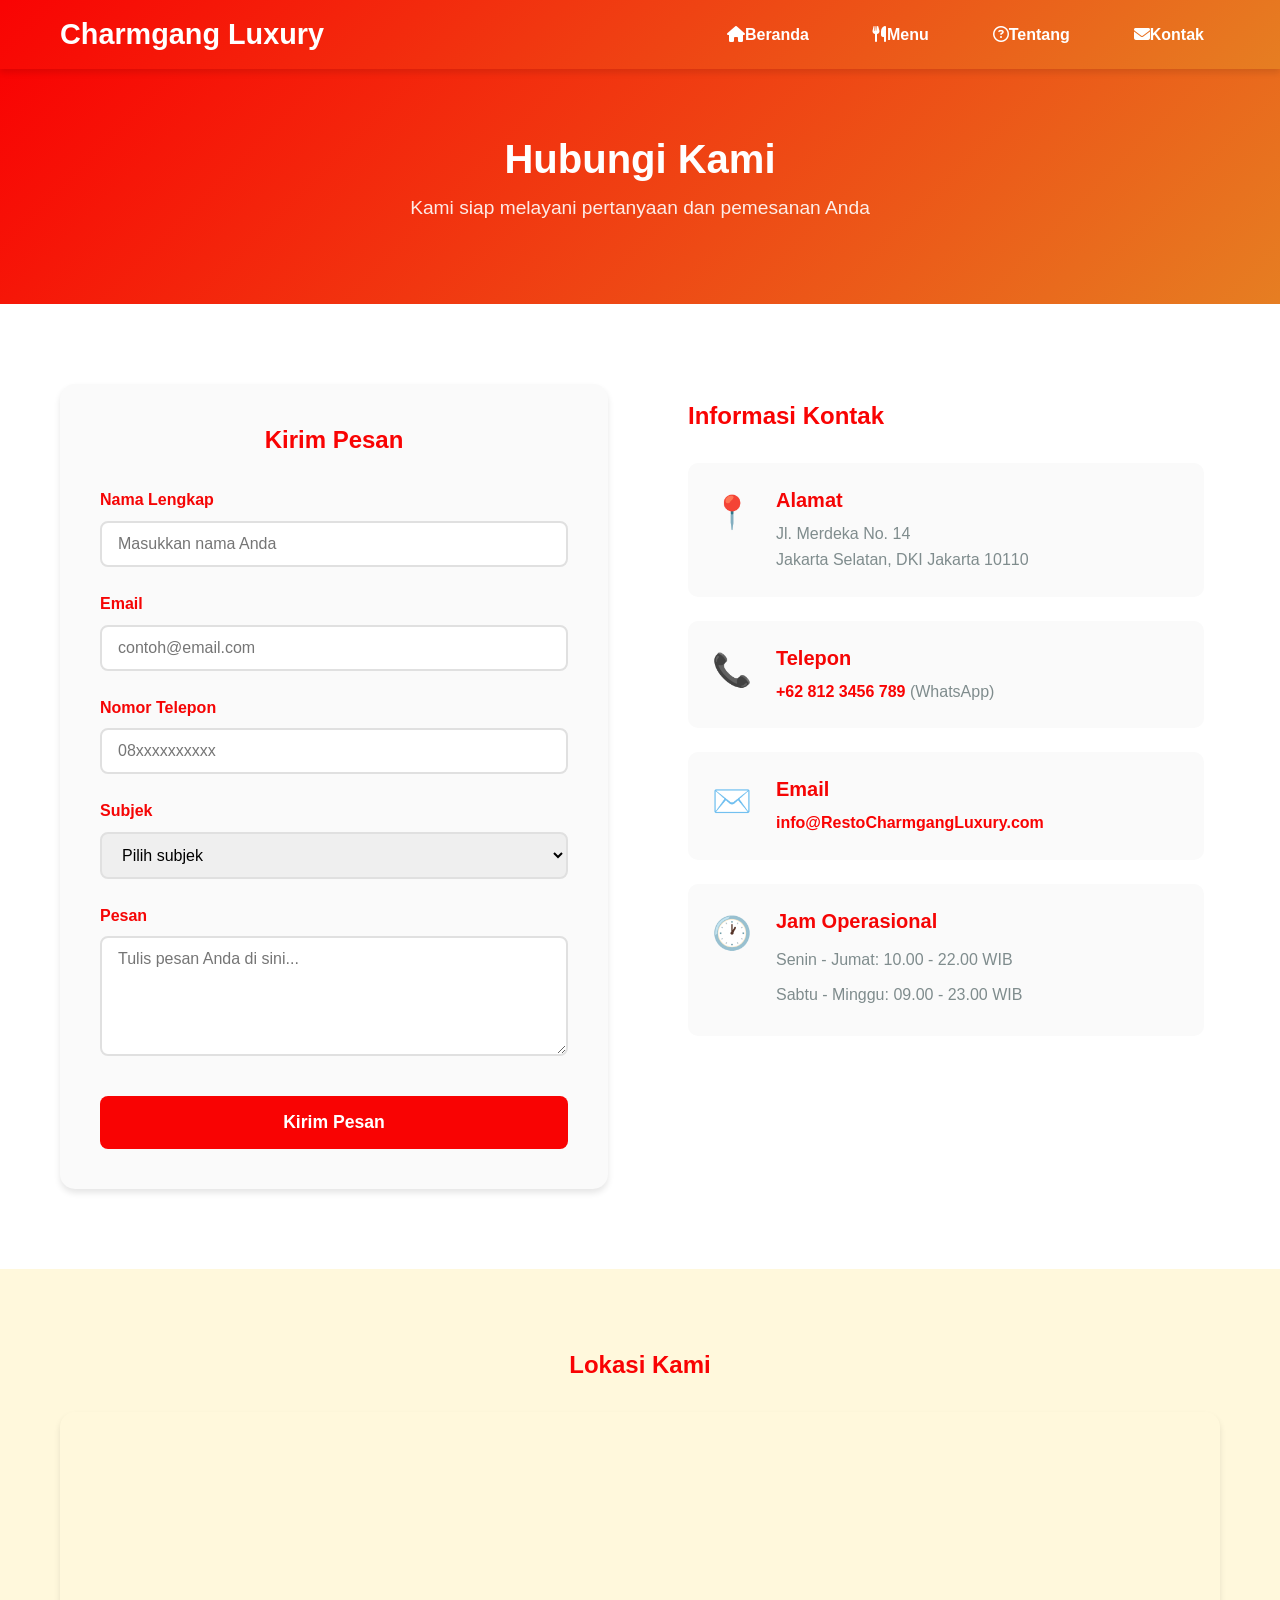
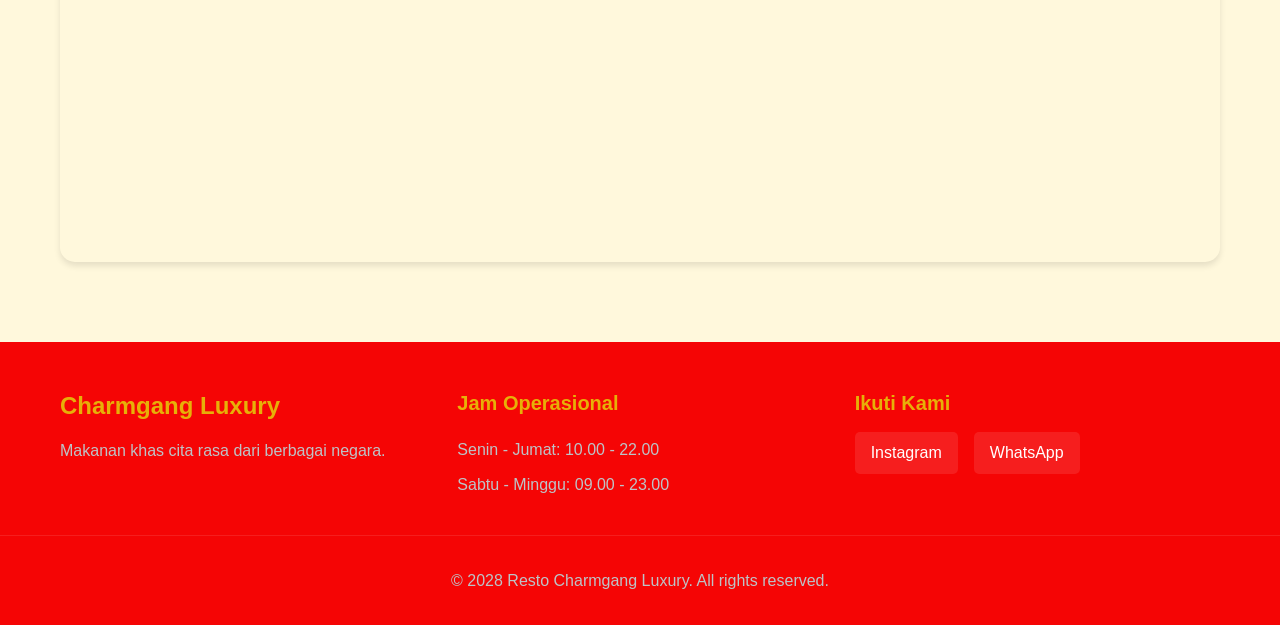
<file: kontak.html>
<!doctype html>
<html lang="id">
  <head>
    <meta charset="UTF-8" />
    <meta name="viewport" content="width=device-width, initial-scale=1.0" />
    <title>Kontak - Charmgang Luxury</title>
    <link
      rel="stylesheet"
      href="https://cdnjs.cloudflare.com/ajax/libs/font-awesome/6.4.0/css/all.min.css"
    />
    <!-- Menghubungkan ke file CSS eksternal -->
    <link rel="stylesheet" href="style.css" />
  </head>
  <body>
    <!-- Header dengan navigasi -->
    <header class="site-header">
      <div class="header-container">
        <div class="logo">
          <h1>Charmgang Luxury</h1>
        </div>
        <nav class="main-navigation" aria-label="Navigasi Utama">
          <ul class="nav-list">
            <li>
              <a href="index.html" class="nav-link">
                <i class="fa-solid fa-house"></i>Beranda</a
              >
            </li>
            <li>
              <a href="katalog.html" class="nav-link">
                <i class="fa-solid fa-utensils"></i>Menu</a
              >
            </li>
            <li>
              <a href="#about" class="nav-link"
                ><i class="fa-regular fa-circle-question"></i>Tentang</a
              >
            </li>
            <li>
              <a href="kontak.html" class="nav-link">
                <i class="fa-solid fa-envelope"></i>Kontak</a
              >
            </li>
          </ul>
        </nav>
      </div>
    </header>

    <!-- Konten utama halaman -->
    <main class="main-content">
      <!-- Section: Judul Halaman -->
      <section class="page-header-section">
        <div class="section-container">
          <h2 class="page-title">Hubungi Kami</h2>
          <p class="page-subtitle">
            Kami siap melayani pertanyaan dan pemesanan Anda
          </p>
        </div>
      </section>

      <!-- Section: Form Kontak -->
      <section class="contact-form-section">
        <div class="section-container">
          <div class="contact-grid">
            <!-- Form Kontak -->
            <div class="form-wrapper">
              <h3 class="form-title">Kirim Pesan</h3>
              <form class="contact-form" action="#" method="POST">
                <div class="form-group">
                  <label for="name" class="form-label">Nama Lengkap</label>
                  <input
                    type="text"
                    id="name"
                    name="name"
                    class="form-input"
                    placeholder="Masukkan nama Anda"
                    required
                  />
                </div>

                <div class="form-group">
                  <label for="email" class="form-label">Email</label>
                  <input
                    type="email"
                    id="email"
                    name="email"
                    class="form-input"
                    placeholder="contoh@email.com"
                    required
                  />
                </div>

                <div class="form-group">
                  <label for="phone" class="form-label">Nomor Telepon</label>
                  <input
                    type="tel"
                    id="phone"
                    name="phone"
                    class="form-input"
                    placeholder="08xxxxxxxxxx"
                  />
                </div>

                <div class="form-group">
                  <label for="subject" class="form-label">Subjek</label>
                  <select id="subject" name="subject" class="form-input">
                    <option value="">Pilih subjek</option>
                    <option value="reservation">Reservasi Tempat</option>
                    <option value="catering">Pesan Catering</option>
                    <option value="complaint">Keluhan</option>
                    <option value="suggestion">Saran</option>
                    <option value="other">Lainnya</option>
                  </select>
                </div>

                <div class="form-group">
                  <label for="message" class="form-label">Pesan</label>
                  <textarea
                    id="message"
                    name="message"
                    class="form-textarea"
                    rows="5"
                    placeholder="Tulis pesan Anda di sini..."
                    required
                  ></textarea>
                </div>

                <button type="submit" class="btn-submit">Kirim Pesan</button>
              </form>
            </div>

            <!-- Informasi Kontak -->
            <div class="contact-info-wrapper">
              <h3 class="info-title">Informasi Kontak</h3>

              <div class="contact-card">
                <div class="contact-icon">📍</div>
                <div class="contact-details">
                  <h4>Alamat</h4>
                  <p>
                    Jl. Merdeka No. 14<br />Jakarta Selatan, DKI Jakarta 10110
                  </p>
                </div>
              </div>

              <div class="contact-card">
                <div class="contact-icon">📞</div>
                <div class="contact-details">
                  <h4>Telepon</h4>
                  <p>
                    <a href="tel:+628123456789" class="contact-link"
                      >+62 812 3456 789</a
                    >
                    (WhatsApp)
                  </p>
                </div>
              </div>

              <div class="contact-card">
                <div class="contact-icon">✉️</div>
                <div class="contact-details">
                  <h4>Email</h4>
                  <p>
                    <a
                      href="mailto:info@RestoCharmgangLuxury .com"
                      class="contact-link"
                      >info@RestoCharmgangLuxury.com</a
                    >
                  </p>
                </div>
              </div>

              <div class="contact-card">
                <div class="contact-icon">🕐</div>
                <div class="contact-details">
                  <h4>Jam Operasional</h4>
                  <ul class="hours-list">
                    <li>Senin - Jumat: 10.00 - 22.00 WIB</li>
                    <li>Sabtu - Minggu: 09.00 - 23.00 WIB</li>
                  </ul>
                </div>
              </div>
            </div>
          </div>
        </div>
      </section>

      <!-- Section: Google Maps -->
      <section class="map-section">
        <div class="section-container">
          <h3 class="map-title">Lokasi Kami</h3>
          <div class="map-wrapper">
            <!-- Google Maps Embed -->
            <iframe
              src="https://www.google.com/maps/embed?pb=!1m18!1m12!1m3!1d126920.28316997513!2d106.7594878!3d-6.2297465!2m3!1f0!2f0!3f0!3m2!1i1024!2i768!4f13.1!3m3!1m2!1s0x2e69f3e945e34b9d%3A0x5371bf0fdad786a2!2sJakarta%20Pusat%2C%20Daerah%20Khusus%20Ibukota%20Jakarta!5e0!3m2!1sid!2sid!4v1234567890"
              width="100%"
              height="450"
              style="border: 0"
              allowfullscreen=""
              loading="lazy"
              referrerpolicy="no-referrer-when-downgrade"
              class="map-frame"
              title="Peta Lokasi Restoran Charmgang Luxury"
            >
            </iframe>
          </div>
        </div>
      </section>
    </main>

    <!-- Footer -->
    <footer class="site-footer">
      <div class="footer-container">
        <div class="footer-section">
          <h3>Charmgang Luxury</h3>
          <p>Makanan khas cita rasa dari berbagai negara.</p>
        </div>
        <div class="footer-section">
          <h4>Jam Operasional</h4>
          <ul class="footer-list">
            <li>Senin - Jumat: 10.00 - 22.00</li>
            <li>Sabtu - Minggu: 09.00 - 23.00</li>
          </ul>
        </div>
        <div class="footer-section">
          <h4>Ikuti Kami</h4>
          <div class="social-links">
            <a
              href="https://www.instagram.com/warungmakan.bhs?stkn=MTFjaXF3NGV0NnkxOA=="
              class="social-link"
              >Instagram</a
            >
            <a href="https://wa.me/628538541854" class="social-link"
              >WhatsApp</a
            >
          </div>
        </div>
      </div>
      <div class="footer-bottom">
        <p>&copy; 2028 Resto Charmgang Luxury. All rights reserved.</p>
      </div>
    </footer>
  </body>
</html>
</file>
<file: style.css>
* {
    margin: 0;
    padding: 0;
    box-sizing: border-box;
}

:root {
    --primary-color: #f90303;       
    --secondary-color: rgb(245, 5, 5); 
    --accent-color: hsl(45, 93%, 47%);  
    --light-bg: rgba(255, 248, 220, 0.95); 
    --text-dark: #2C3E50;
    --text-light: #ECF0F1;
    --white: #FFFFFF;
    --shadow: 0 4px 6px rgba(0, 0, 0, 0.1);
}

body {
    font-family: 'Segoe UI', Tahoma, Geneva, Verdana, sans-serif;
    font-size: 16px;
    line-height: 1.6;
    color: var(--text-dark);
    background-color: #FAFAFA;
}

h1, h2, h3, h4 {
    font-weight: 700;
    line-height: 1.3;
    margin-bottom: 1rem;
}

h1 { font-size: 2rem; }
h2 { font-size: 1.75rem; }
h3 { font-size: 1.5rem; }
h4 { font-size: 1.25rem; }

p {
    margin-bottom: 1rem;
}

a {
    text-decoration: none;
    color: inherit;
    transition: color 0.3s ease;
}


.site-header {
    background: linear-gradient(135deg, var(--primary-color), #E67E22);
    padding: 1rem 0;
    position: sticky;
    top: 0;
    z-index: 1000;
    box-shadow: var(--shadow);
}

.header-container {
    max-width: 1200px;
    margin: 0 auto;
    padding: 0 20px;
    display: flex;
    justify-content: space-between;
    align-items: center;
}

.logo h1 {
    color: var(--white);
    margin: 0;
    font-size: 1.8rem;
}

.main-navigation .nav-list {
    display: flex;
    list-style: none;
    gap: 2rem;
}

.nav-link {
    color: var(--white);
    font-weight: 600;
    padding: 0.5rem 1rem;
    border-radius: 5px;
    transition: background-color 0.3s ease;
}

.nav-link:hover,
.nav-link.active {
    background-color: rgba(255, 255, 255, 0.2);
}

.main-content {
    min-height: calc(100vh - 200px);
}

.section-container {
    max-width: 1200px;
    margin: 0 auto;
    padding: 0 20px;
}

.hero-section {
    background: linear-gradient(rgba(0, 0, 0, 0.5), rgba(0, 0, 0, 0.5)),
                url('https://images.unsplash.com/photo-1555939594-58d7cb561ad1?w=1200&h=600&fit=crop');
    background-size: cover;
    background-position: center;
    height: 80vh; 
    display: flex;
    align-items: center;
    justify-content: center;
    text-align: center;
    color: var(--white);
}

.hero-content {
    max-width: 800px;
    padding: 2rem;
}

.hero-title {
    font-size: 3rem;
    margin-bottom: 1rem;
    text-shadow: 2px 2px 4px rgba(0, 0, 0, 0.5);
}

.hero-subtitle {
    font-size: 1.5rem;
    margin-bottom: 2rem;
    opacity: 0.9;
}

.btn-primary {
    display: inline-block;
    background-color: var(--primary-color);
    color: var(--white);
    padding: 1rem 2.5rem;
    border-radius: 50px;
    font-weight: 700;
    font-size: 1.1rem;
    transition: transform 0.3s ease, background-color 0.3s ease;
}

.btn-primary:hover {
    background-color: #E67E22;
    transform: translateY(-3px);
}

.menu-section {
    padding: 5rem 0;
    background-color: var(--white);
}

.section-title {
    text-align: center;
    color: var(--primary-color);
    margin-bottom: 0.5rem;
}

.section-description {
    text-align: center;
    color: #7F8C8D;
    margin-bottom: 3rem;
    font-size: 1.1rem;
}

.menu-grid {
    display: grid;
    grid-template-columns: repeat(auto-fit, minmax(300px, 1fr));
    gap: 2rem;
}

.menu-item {
    background-color: var(--white);
    border-radius: 15px;
    overflow: hidden;
    box-shadow: var(--shadow);
    transition: transform 0.3s ease, box-shadow 0.3s ease;
}

.menu-item:hover {
    transform: translateY(-10px);
    box-shadow: 0 10px 20px rgba(0, 0, 0, 0.15);
}

.product-image {
    width: 100%;
    height: 250px; 
    overflow: hidden;
}

.img-responsive {
    width: 100%;
    height: 100%;
    object-fit: cover;
    transition: transform 0.3s ease;
}

.menu-item:hover .img-responsive {
    transform: scale(1.1);
}

.product-info {
    padding: 1.5rem;
}

.product-name {
    color: var(--secondary-color);
    margin-bottom: 0.5rem;
}

.product-description {
    color: #7F8C8D;
    font-size: 0.95rem;
    margin-bottom: 1rem;
}

.product-price {
    display: inline-block;
    background-color: var(--primary-color);
    color: var(--white);
    padding: 0.5rem 1.5rem;
    border-radius: 25px;
    font-weight: 700;
    font-size: 1.1rem;
}

.about-section {
    padding: 5rem 0;
    background-color: #FFF8DC; 
}    

.about-content {
    display: grid;
    grid-template-columns: 1fr 1fr;
    gap: 3rem;
    align-items: center;
}

.about-text p {
    margin-bottom: 1.5rem;
    font-size: 1.05rem;
}

.about-features {
    list-style: none;
    margin-top: 2rem;
}

.about-features li {
    padding: 0.5rem 0;
    font-size: 1.05rem;
}

.img-rounded {
    width: 100%;
    max-width: 500px; 
    border-radius: 20px;
    box-shadow: var(--shadow);
}

.testimonial-section {
    padding: 5rem 0;
    background-color: var(--secondary-color);
    color: var(--white);
}

.testimonial-section .section-title {
    color: var(--accent-color);
}

.testimonial-grid {
    display: grid;
    grid-template-columns: repeat(auto-fit, minmax(300px, 1fr));
    gap: 2rem;
    margin-top: 3rem;
}

.testimonial-card {
    background-color: rgba(255, 255, 255, 0.1);
    padding: 2rem;
    border-radius: 15px;
    border-left: 4px solid var(--accent-color);
}

.testimonial-card p {
    font-style: italic;
    font-size: 1.1rem;
    margin-bottom: 1rem;
    line-height: 1.8;
}

.testimonial-card cite {
    font-weight: 700;
    color: var(--accent-color);
}

.page-header-section {
    background: linear-gradient(135deg, var(--primary-color), #E67E22);
    padding: 4rem 0;
    text-align: center;
    color: var(--white);
}

.page-title {
    font-size: 2.5rem;
    margin-bottom: 0.5rem;
}

.page-subtitle {
    font-size: 1.2rem;
    opacity: 0.9;
}

.contact-form-section {
    padding: 5rem 0;
    background-color: var(--white);
}

.contact-grid {
    display: grid;
    grid-template-columns: 1fr 1fr;
    gap: 4rem;
}

.form-wrapper {
    background-color: #FAFAFA;
    padding: 2.5rem;
    border-radius: 15px;
    box-shadow: var(--shadow);
}

.form-title {
    color: var(--primary-color);
    margin-bottom: 2rem;
    text-align: center;
}

.contact-form {
    display: flex;
    flex-direction: column;
    gap: 1.5rem;
}

.form-group {
    display: flex;
    flex-direction: column;
}

.form-label {
    font-weight: 600;
    margin-bottom: 0.5rem;
    color: var(--secondary-color);
}

.form-input,
.form-textarea {
    padding: 0.75rem 1rem;
    border: 2px solid #E0E0E0;
    border-radius: 8px;
    font-size: 1rem;
    font-family: inherit;
    transition: border-color 0.3s ease, box-shadow 0.3s ease;
}

.form-input:focus,
.form-textarea:focus {
    outline: none;
    border-color: var(--primary-color);
    box-shadow: 0 0 0 3px rgba(211, 84, 0, 0.2);
}

.form-textarea {
    resize: vertical;
    min-height: 120px;
}

.btn-submit {
    background-color: var(--primary-color);
    color: var(--white);
    padding: 1rem 2rem;
    border: none;
    border-radius: 8px;
    font-size: 1.1rem;
    font-weight: 700;
    cursor: pointer;
    transition: background-color 0.3s ease, transform 0.3s ease;
    margin-top: 1rem;
}

.btn-submit:hover {
    background-color: #E67E22;
    transform: translateY(-2px);
}

.contact-info-wrapper {
    padding: 1rem;
}

.info-title {
    color: var(--primary-color);
    margin-bottom: 2rem;
}

.contact-card {
    display: flex;
    gap: 1.5rem;
    padding: 1.5rem;
    margin-bottom: 1.5rem;
    background-color: #FAFAFA;
    border-radius: 10px;
    transition: transform 0.3s ease;
}

.contact-card:hover {
    transform: translateX(10px);
}

.contact-icon {
    font-size: 2rem;
    flex-shrink: 0;
}

.contact-details h4 {
    color: var(--secondary-color);
    margin-bottom: 0.5rem;
}

.contact-details p {
    color: #7F8C8D;
    margin: 0;
}

.contact-link {
    color: var(--primary-color);
    font-weight: 600;
}

.contact-link:hover {
    text-decoration: underline;
}

.hours-list {
    list-style: none;
    color: #7F8C8D;
}

.hours-list li {
    padding: 0.3rem 0;
}

.map-section {
    padding: 5rem 0;
    background-color: #FFF8DC;
}

.map-title {
    text-align: center;
    color: var(--primary-color);
    margin-bottom: 2rem;
}

.map-wrapper {
    max-width: 100%;
    border-radius: 15px;
    overflow: hidden;
    box-shadow: var(--shadow);
}

.map-frame {
    width: 100%;
    height: 450px;
    display: block;
}

.site-footer {
    background-color: var(--secondary-color);
    color: var(--white);
    padding: 3rem 0 1rem;
}

.footer-container {
    max-width: 1200px;
    margin: 0 auto;
    padding: 0 20px;
    display: grid;
    grid-template-columns: repeat(auto-fit, minmax(250px, 1fr));
    gap: 2rem;
    margin-bottom: 2rem;
}

.footer-section h3,
.footer-section h4 {
    color: var(--accent-color);
    margin-bottom: 1rem;
}

.footer-section p {
    color: #BDC3C7;
}

.footer-list {
    list-style: none;
    color: #BDC3C7;
}

.footer-list li {
    padding: 0.3rem 0;
}

.social-links {
    display: flex;
    gap: 1rem;
    flex-wrap: wrap;
}

.social-link {
    background-color: rgba(255, 255, 255, 0.1);
    padding: 0.5rem 1rem;
    border-radius: 5px;
    color: var(--white);
    transition: background-color 0.3s ease;
}

.social-link:hover {
    background-color: var(--primary-color);
}

.footer-bottom {
    text-align: center;
    padding-top: 2rem;
    border-top: 1px solid rgba(255, 255, 255, 0.1);
    color: #BDC3C7;
}

@media (max-width: 768px) {
    .header-container {
        flex-direction: column;
        gap: 1rem;
    }
    
    .main-navigation .nav-list {
        gap: 1rem;
        flex-wrap: wrap;
        justify-content: center;
    }
    
    .hero-title {
        font-size: 2rem;
    }
    
    .hero-subtitle {
        font-size: 1.2rem;
    }
    
    .about-content {
        grid-template-columns: 1fr;
    }
    
    .contact-grid {
        grid-template-columns: 1fr;
        gap: 2rem;
    }
}

@media (max-width: 480px) {
    .main-navigation .nav-list {
        gap: 0.5rem;
    }
    
    .nav-link {
        padding: 0.3rem 0.5rem;
        font-size: 0.9rem;
    }
    
    .menu-grid {
        grid-template-columns: 1fr;
    }
}
</file>
